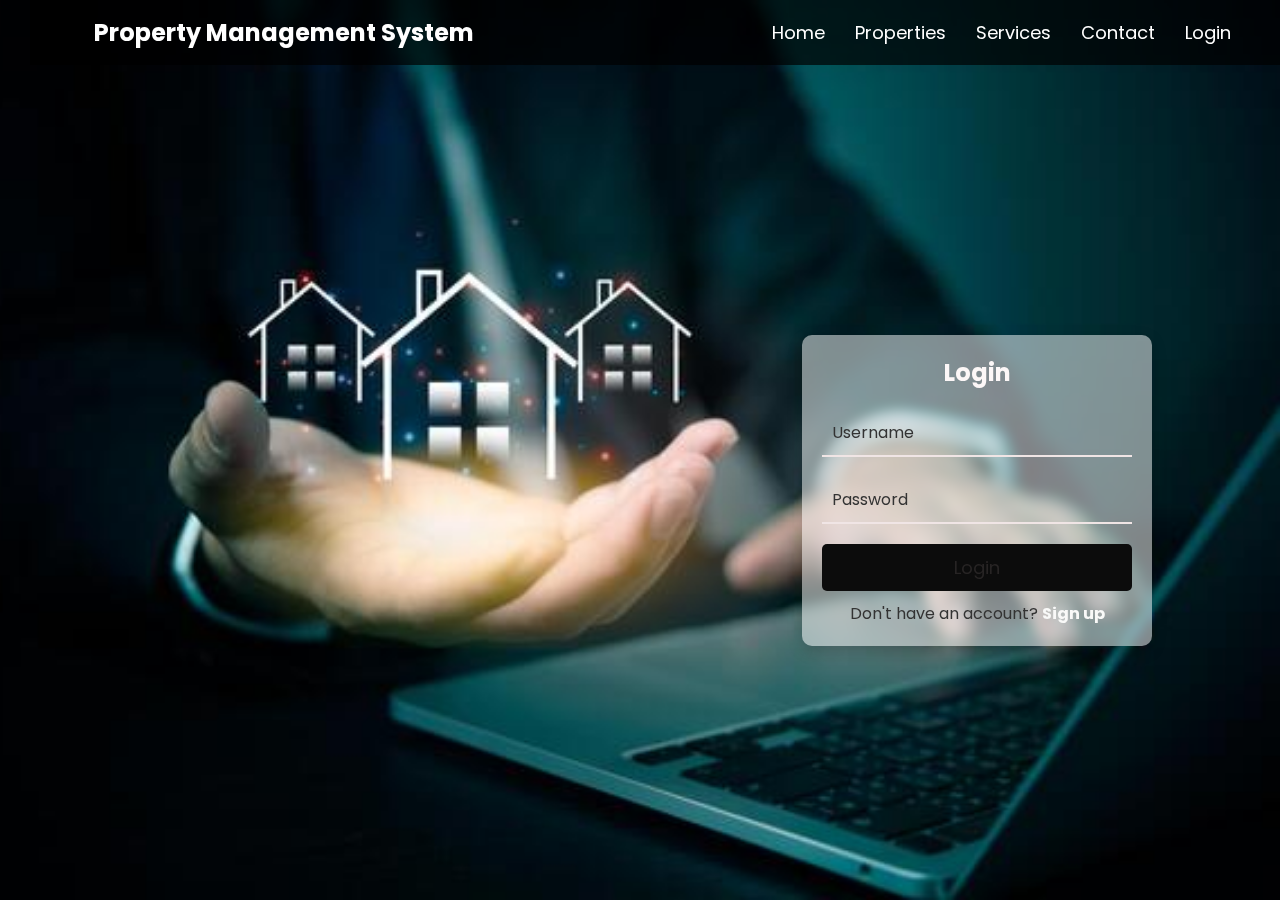
<file: fsad/index.html>
<!DOCTYPE html>
<html lang="en">
<head>
    <meta charset="UTF-8">
    <meta name="viewport" content="width=device-width, initial-scale=1.0">
    <title>Login | Property Management System</title>
    <link rel="stylesheet" href="styles.css">
</head>
<body>

    <!-- Navigation Bar -->
    <header class="navbar">
        <h1 class="logo">Property Management System</h1>
        <nav>
            <ul>
                <li><a href="home.html">Home</a></li>
                <li><a href="Properties.html">Properties</a></li>
                <li><a href="services.html">Services</a></li>
                <li><a href="contact.html">Contact</a></li>
                <li><a href="index.html" class="login-btn">Login</a></li>
            </ul>
        </nav>
    </header>

    <!-- Login Form Section -->
    <div class="login-container">
        <form class="login-form">
            <h2>Login</h2>
            <div class="input-group">
                <input type="text" required>
                <label>Username</label>
            </div>
            <div class="input-group">
                <input type="password" required>
                <label>Password</label>
            </div>
            <button type="submit" class="btn">Login</button>
            <p class="signup-text">Don't have an account? <a href="#">Sign up</a></p>
        </form>
    </div>

    <script src="script.js"></script>
</body>
</html>
</file>
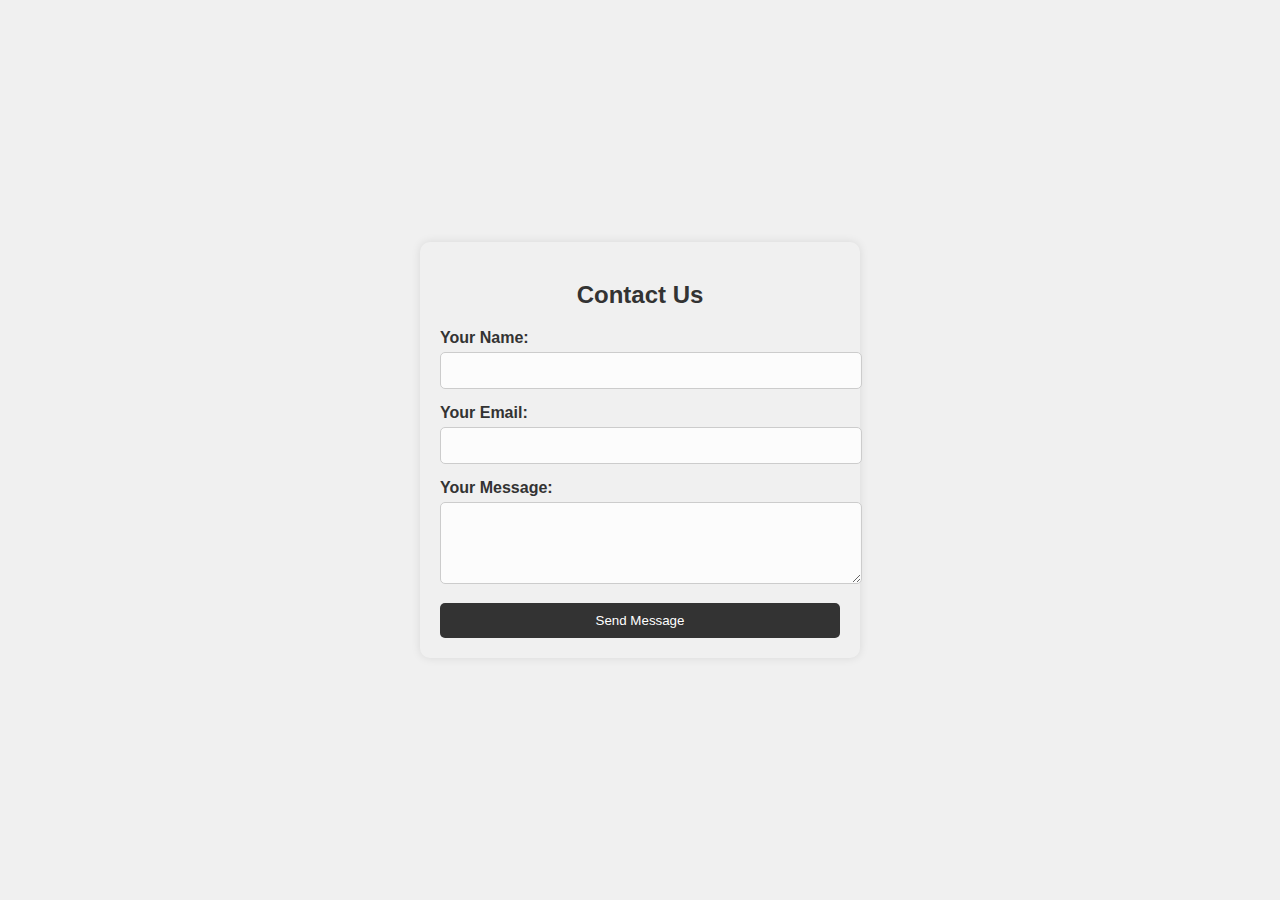
<file: contact.html>
<!DOCTYPE html>
<html lang="en">
<head>
    <meta charset="UTF-8">
    <meta name="viewport" content="width=device-width, initial-scale=1.0">
    <title>Contact Us Form</title>
    <style>
        body {
            margin: 0;
            font-family: Arial, sans-serif;
            display: flex;
            justify-content: center;
            align-items: center;
            height: 100vh;
            background-color: #f0f0f0;
        }
        .contact-form {
            width: 400px;
            padding: 20px;
            background-image: url('https://images.unsplash.com/photo-1598257006458-087b68729511?ixlib=rb-4.0.3&auto=format&fit=crop&w=1350&q=80');
            background-size: cover;
            background-position: center;
            border-radius: 10px;
            box-shadow: 0 0 10px rgba(0, 0, 0, 0.1);
            color: #333;
        }
        .contact-form h2 {
            text-align: center;
            margin-bottom: 20px;
        }
        .contact-form label {
            display: block;
            margin-bottom: 5px;
            font-weight: bold;
        }
        .contact-form input,
        .contact-form textarea {
            width: 100%;
            padding: 10px;
            margin-bottom: 15px;
            border: 1px solid #ccc;
            border-radius: 5px;
            background: rgba(255, 255, 255, 0.8);
        }
        .contact-form button {
            width: 100%;
            padding: 10px;
            background-color: #333;
            color: #fff;
            border: none;
            border-radius: 5px;
            cursor: pointer;
        }
        .contact-form button:hover {
            background-color: #555;
        }
        .confirmation-message {
            display: none;
            text-align: center;
            padding: 20px;
            background: rgba(255, 255, 255, 0.9);
            border-radius: 10px;
        }
        .confirmation-message h3 {
            margin: 0 0 10px;
        }
    </style>
</head>
<body>
    <div class="contact-form" id="contactForm">
        <h2>Contact Us</h2>
        <form id="contactUsForm" onsubmit="handleSubmit(event)">
            <label for="name">Your Name:</label>
            <input type="text" id="name" name="name" required>

            <label for="email">Your Email:</label>
            <input type="email" id="email" name="email" required>

            <label for="message">Your Message:</label>
            <textarea id="message" name="message" rows="4" required></textarea>

            <button type="submit">Send Message</button>
        </form>
        <div class="confirmation-message" id="confirmationMessage">
            <h3>Thank You!</h3>
            <p>Your message has been sent successfully. We'll get back to you soon.</p>
            <button onclick="resetForm()">Send Another Message</button>
        </div>
    </div>

    <script>
        function handleSubmit(event) {
            event.preventDefault(); // Prevent form from submitting traditionally
            // Hide the form and show the confirmation message
            document.getElementById('contactUsForm').style.display = 'none';
            document.getElementById('confirmationMessage').style.display = 'block';
        }

        function resetForm() {
            // Reset the form fields
            document.getElementById('contactUsForm').reset();
            
            // Show the form again
            document.getElementById('contactUsForm').style.display = 'block';
            
            // Hide the confirmation message
            document.getElementById('confirmationMessage').style.display = 'none';
            
            // Optionally focus on the name field
            document.getElementById('name').focus();
        }
    </script>
</body>
</html>
</file>
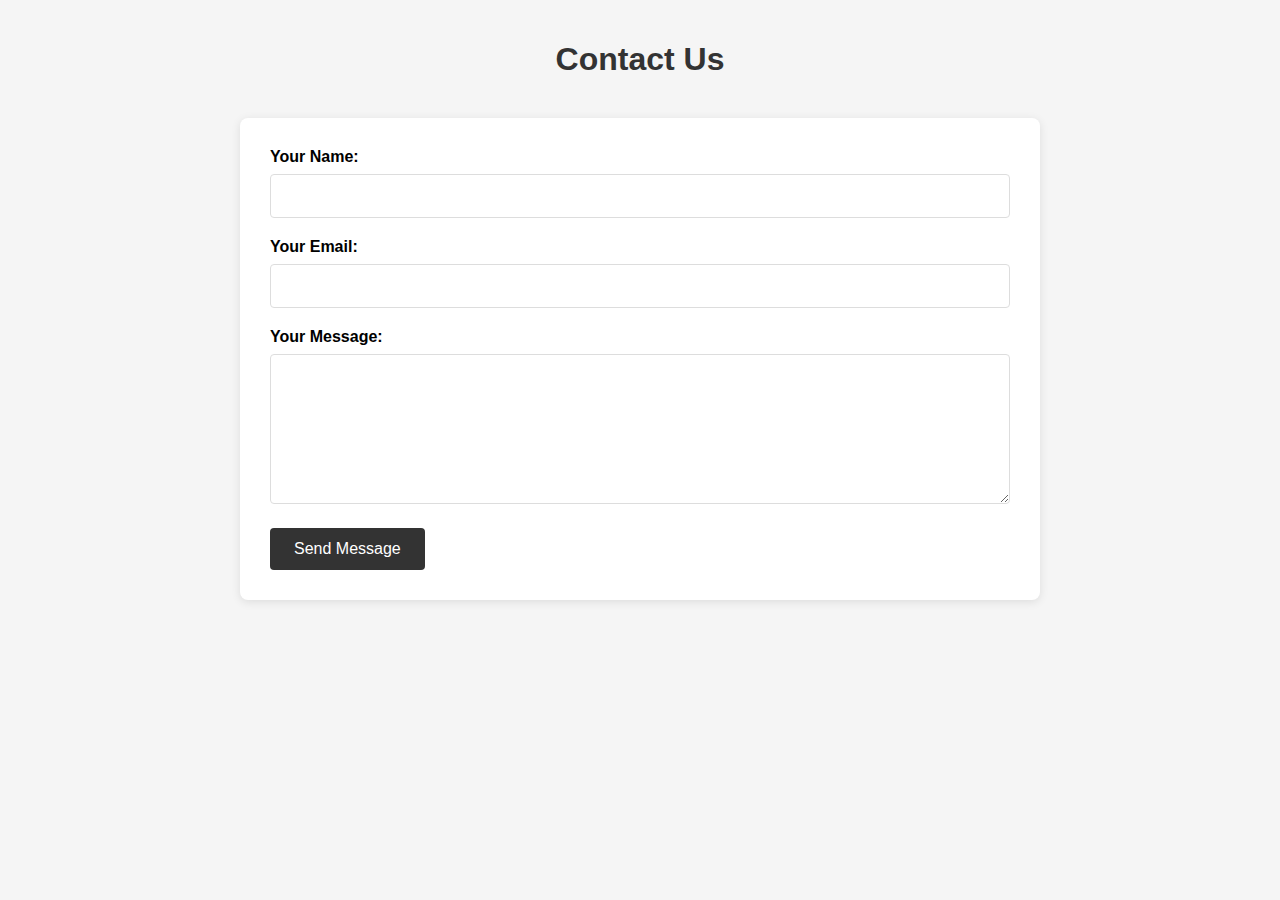
<file: ContactUs.html>
<!DOCTYPE html>
<html lang="en">
<head>
    <meta charset="UTF-8">
    <meta name="viewport" content="width=device-width, initial-scale=1.0">
    <title>Contact Us - Property Management System</title>
    <style>
        body {
            font-family: Arial, sans-serif;
            margin: 0;
            padding: 0;
            background-color: #f5f5f5;
        }
        
        .container {
            max-width: 800px;
            margin: 0 auto;
            padding: 20px;
        }
        
        h1 {
            text-align: center;
            color: #333;
            margin-bottom: 40px;
        }
        
        .contact-form {
            background-color: white;
            border-radius: 8px;
            box-shadow: 0 2px 10px rgba(0, 0, 0, 0.1);
            padding: 30px;
        }
        
        .form-group {
            margin-bottom: 20px;
        }
        
        label {
            display: block;
            margin-bottom: 8px;
            font-weight: bold;
        }
        
        input, textarea {
            width: 100%;
            padding: 12px;
            border: 1px solid #ddd;
            border-radius: 4px;
            font-size: 16px;
            box-sizing: border-box;
        }
        
        textarea {
            min-height: 150px;
            resize: vertical;
        }
        
        .error {
            color: #d9534f;
            font-size: 14px;
            margin-top: 5px;
            display: none;
        }
        
        .btn {
            background-color: #333;
            color: white;
            border: none;
            padding: 12px 24px;
            border-radius: 4px;
            font-size: 16px;
            cursor: pointer;
            transition: background-color 0.3s;
        }
        
        .btn:hover {
            background-color: #555;
        }
        
        .confirmation {
            display: none;
            background-color: #dff0d8;
            color: #3c763d;
            padding: 15px;
            border-radius: 4px;
            margin-top: 20px;
            text-align: center;
        }
        
        .loading {
            display: none;
            text-align: center;
            margin-top: 20px;
        }
        
        .spinner {
            border: 4px solid #f3f3f3;
            border-top: 4px solid #333;
            border-radius: 50%;
            width: 30px;
            height: 30px;
            animation: spin 1s linear infinite;
            margin: 0 auto;
        }
        
        @keyframes spin {
            0% { transform: rotate(0deg); }
            100% { transform: rotate(360deg); }
        }
    </style>
</head>
<body>
    <div class="container">
        <h1>Contact Us</h1>
        
        <div class="contact-form" id="contactForm">
            <div class="form-group">
                <label for="name">Your Name:</label>
                <input type="text" id="name" name="name">
                <div class="error" id="nameError">Please enter your name</div>
            </div>
            
            <div class="form-group">
                <label for="email">Your Email:</label>
                <input type="email" id="email" name="email">
                <div class="error" id="emailError">Please enter a valid email address</div>
            </div>
            
            <div class="form-group">
                <label for="message">Your Message:</label>
                <textarea id="message" name="message"></textarea>
                <div class="error" id="messageError">Please enter your message</div>
            </div>
            
            <button class="btn" id="sendButton" onclick="validateAndSubmit()">Send Message</button>
        </div>
        
        <div class="loading" id="loading">
            <div class="spinner"></div>
            <p>Sending your message...</p>
        </div>
        
        <div class="confirmation" id="confirmation">
            <h3>Thank you for contacting us!</h3>
            <p>We have received your message and will get back to you as soon as possible.</p>
            <button class="btn" onclick="resetForm()">Send Another Message</button>
        </div>
    </div>

    <script>
        function validateAndSubmit() {
            // Reset error messages
            document.getElementById('nameError').style.display = 'none';
            document.getElementById('emailError').style.display = 'none';
            document.getElementById('messageError').style.display = 'none';
            
            // Get form values
            const name = document.getElementById('name').value.trim();
            const email = document.getElementById('email').value.trim();
            const message = document.getElementById('message').value.trim();
            
            // Validate form
            let isValid = true;
            
            if (name === '') {
                document.getElementById('nameError').style.display = 'block';
                isValid = false;
            }
            
            if (email === '' || !isValidEmail(email)) {
                document.getElementById('emailError').style.display = 'block';
                isValid = false;
            }
            
            if (message === '') {
                document.getElementById('messageError').style.display = 'block';
                isValid = false;
            }
            
            // If valid, submit the form
            if (isValid) {
                // Show loading spinner
                document.getElementById('contactForm').style.display = 'none';
                document.getElementById('loading').style.display = 'block';
                
                // Simulate form submission (you would replace this with your actual form submission)
                setTimeout(function() {
                    // Hide loading spinner and show confirmation
                    document.getElementById('loading').style.display = 'none';
                    document.getElementById('confirmation').style.display = 'block';
                    
                    // Log form data (for demonstration purposes)
                    console.log('Form submitted with the following data:');
                    console.log('Name:', name);
                    console.log('Email:', email);
                    console.log('Message:', message);
                    
                    // In a real application, you would send this data to your server
                    // using fetch() or XMLHttpRequest
                }, 1500); // Simulate a delay for demonstration purposes
            }
        }
        
        function isValidEmail(email) {
            // Basic email validation regex
            const emailRegex = /^[^\s@]+@[^\s@]+\.[^\s@]+$/;
            return emailRegex.test(email);
        }
        
        function resetForm() {
            // Clear form fields
            document.getElementById('name').value = '';
            document.getElementById('email').value = '';
            document.getElementById('message').value = '';
            
            // Hide confirmation and show form
            document.getElementById('confirmation').style.display = 'none';
            document.getElementById('contactForm').style.display = 'block';
        }
    </script>
</body>
</html>
</file>
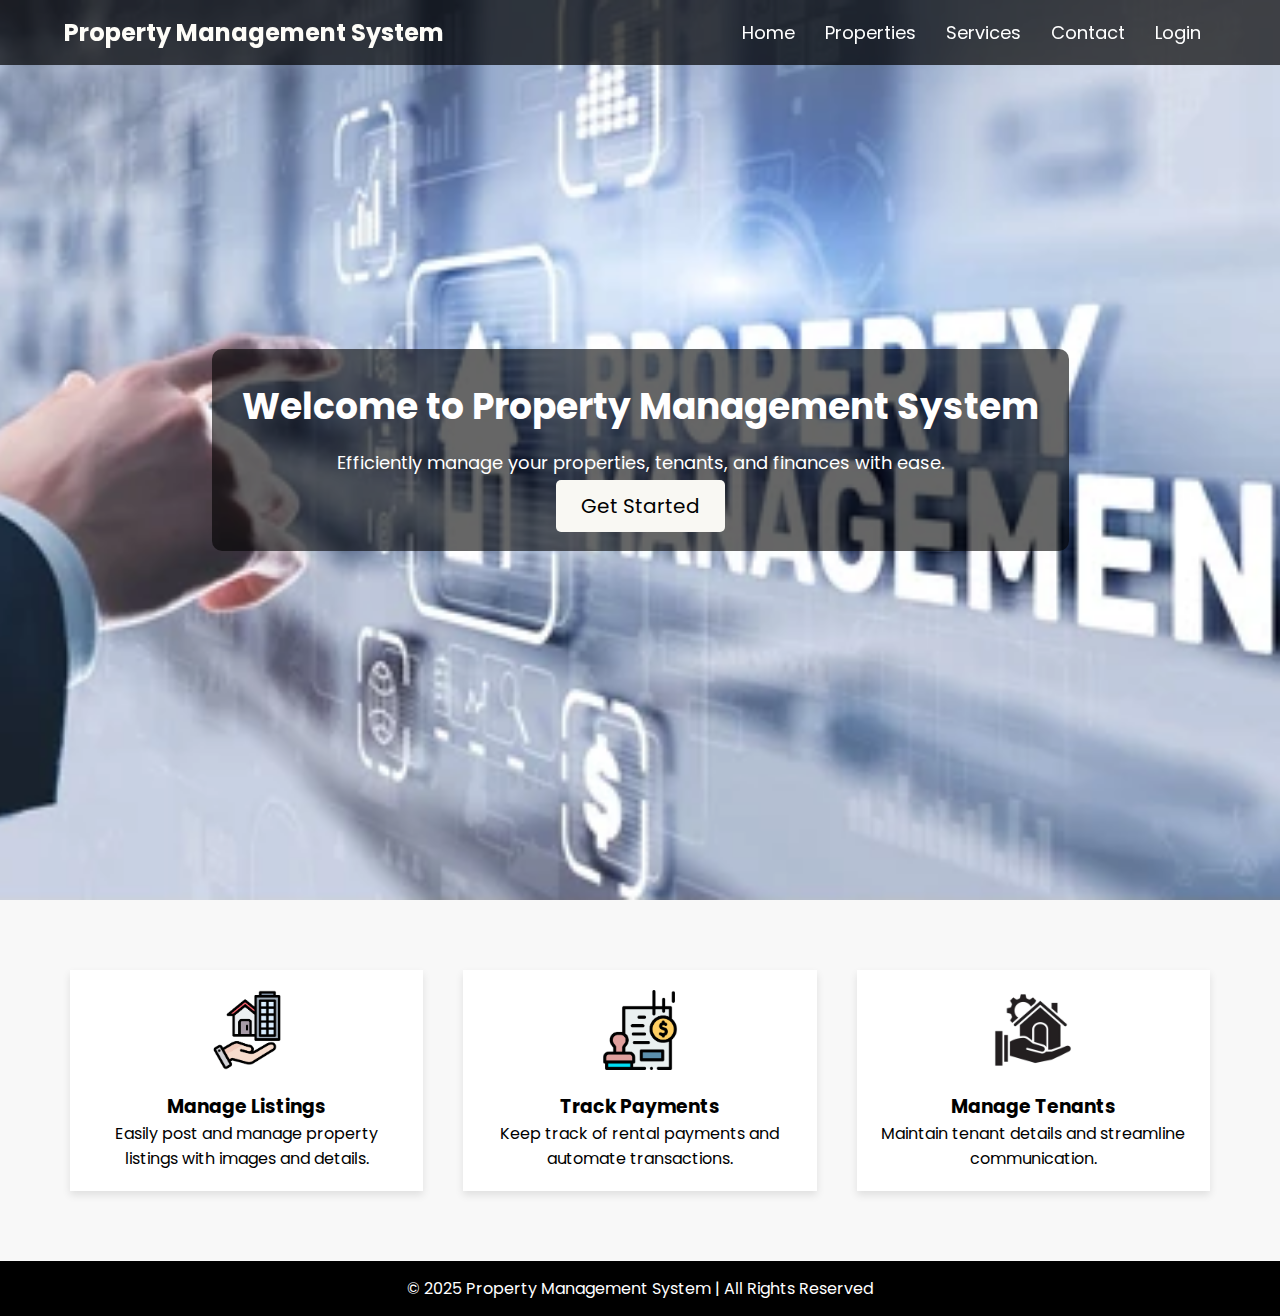
<file: home.html>
<!DOCTYPE html>
<html lang="en">
<head>
    <meta charset="UTF-8">
    <meta name="viewport" content="width=device-width, initial-scale=1.0">
    <title>Property Management System</title>
    <style>
        @import url('https://fonts.googleapis.com/css2?family=Poppins:wght@300;400;600&display=swap');

        * {
            margin: 0;
            padding: 0;
            box-sizing: border-box;
            font-family: 'Poppins', sans-serif;
            scroll-behavior: smooth;
        }

        /* Header (Navigation Bar) */
        .navbar {
            position: fixed;
            top: 0;
            width: 100%;
            background: rgba(0, 0, 0, 0.7);
            padding: 15px 5%;
            display: flex;
            justify-content: space-between;
            align-items: center;
            z-index: 1000;
            transition: 0.3s;
        }

        .logo {
            color: #fefdf8;
            font-size: 24px;
            font-weight: bold;
        }

        .navbar ul {
            list-style: none;
            display: flex;
        }

        .navbar ul li {
            margin: 0 15px;
        }

        .navbar ul li a {
            text-decoration: none;
            color: white;
            font-size: 18px;
            transition: 0.3s;
        }

        .navbar ul li a:hover {
            color: #f9f9f6;
        }

        /* Hero Section */
        .hero {
            height: 100vh;
            background: url("homeback.png") no-repeat center center/cover;
            display: flex;
            align-items: center;
            justify-content: center;
            text-align: center;
        }

        .hero-content {
            background: rgba(0, 0, 0, 0.6);
            padding: 30px;
            border-radius: 10px;
            color: white;
            animation: fadeIn 1.5s ease-in-out;
        }

        .hero-content h2 {
            font-size: 36px;
        }

        .hero-content p {
            font-size: 18px;
            margin: 15px 0;
        }

        .cta-btn {
            background: #f9f8f3;
            color: black;
            padding: 12px 25px;
            border-radius: 5px;
            text-decoration: none;
            font-size: 20px;
            transition: 0.3s;
        }

        .cta-btn:hover {
            background: #fbfaf8;
            transform: scale(1.1);
        }
        
        .features {
            display: flex;
            justify-content: center;
            text-align: center;
            padding: 50px;
            background: #f8f8f8;
        }

        .feature {
            margin: 20px;
            width: 30%;
            padding: 20px;
            background: white;
            box-shadow: 0px 4px 8px rgba(0, 0, 0, 0.1);
            transition: 0.3s;
            animation: slideUp 1.2s ease-in-out;
        }

        .feature:hover {
            transform: translateY(-10px);
        }

        .feature img {
            width: 80px;
            margin-bottom: 15px;
        }

        /* Footer */
        footer {
            background: black;
            color: white;
            text-align: center;
            padding: 15px;
        }

        /* Animations */
        @keyframes fadeIn {
            from {
                opacity: 0;
                transform: scale(0.9);
            }
            to {
                opacity: 1;
                transform: scale(1);
            }
        }

        @keyframes slideUp {
            from {
                opacity: 0;
                transform: translateY(50px);
            }
            to {
                opacity: 1;
                transform: translateY(0);
            }
        }
    </style>
</head>
<body>

    <!-- Header Section -->
    <header class="navbar">
        <h1 class="logo">Property Management System</h1>
        <nav>
            <ul>
                <li><a href="home.html">Home</a></li>
                <li><a href="Properties.html">Properties</a></li>
                <li><a href="services.html">Services</a></li>
                <li><a href="contact.html">Contact</a></li>
                <li><a href="index.html" class="login-btn">Login</a></li>
            </ul>
        </nav>
    </header>

    <!-- Hero Section -->
    <section class="hero">
        <div class="hero-content">
            <h2>Welcome to Property Management System</h2>
            <p>Efficiently manage your properties, tenants, and finances with ease.</p>
            <a href="login.html" class="cta-btn">Get Started</a>
        </div>
    </section>

    <!-- Features Section -->
    <section class="features">
        <div class="feature">
            <img src="p1.png" alt="Listings">
            <h3>Manage Listings</h3>
            <p>Easily post and manage property listings with images and details.</p>
        </div>
        <div class="feature">
            <img src="p2.png" alt="Payments">
            <h3>Track Payments</h3>
            <p>Keep track of rental payments and automate transactions.</p>
        </div>
        <div class="feature">
            <img src="p3.png" alt="Tenants">
            <h3>Manage Tenants</h3>
            <p>Maintain tenant details and streamline communication.</p>
              
        </div>
    </section>

    <!-- Footer Section -->
    <footer>
        <p>&copy; 2025 Property Management System | All Rights Reserved</p>
    </footer>

    <!-- JavaScript -->
    <script>
        document.addEventListener("scroll", function() {
            const navbar = document.querySelector(".navbar");
            if (window.scrollY > 50) {
                navbar.style.background = "rgba(0, 0, 0, 0.9)";
            } else {
                navbar.style.background = "rgba(0, 0, 0, 0.7)";
            }
        });
    </script>

</body>
</html>
</file>
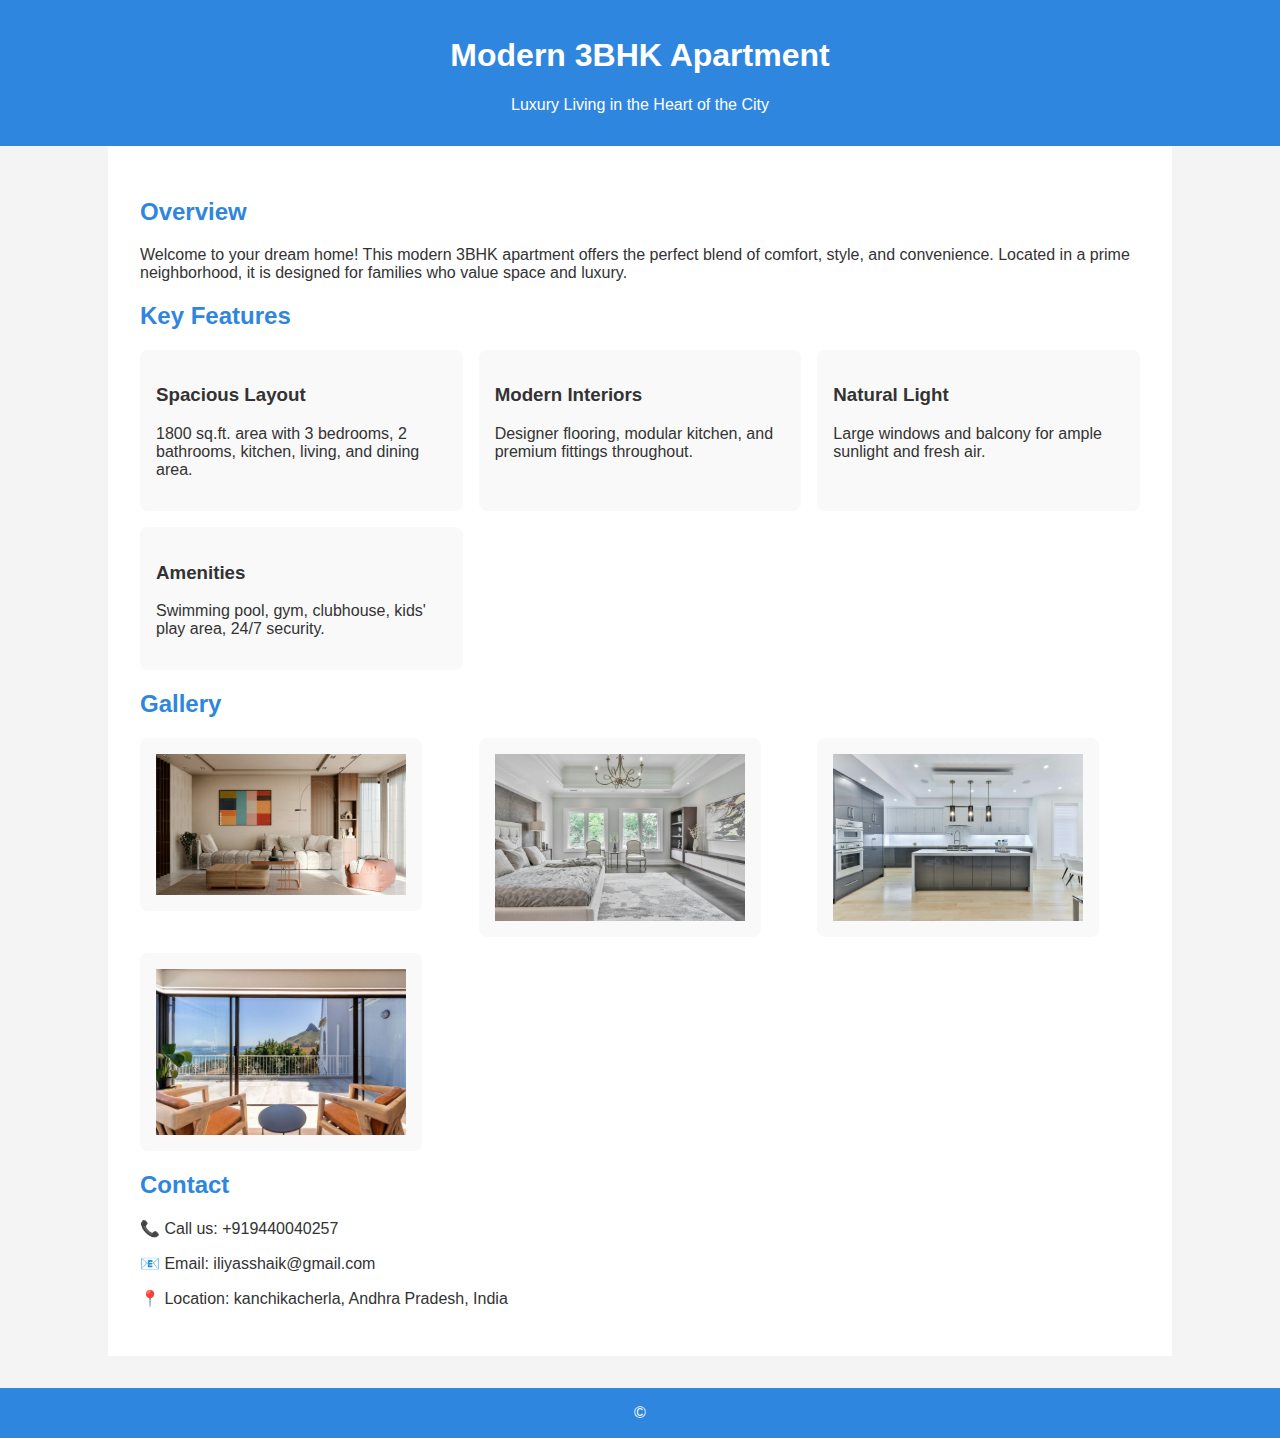
<file: view.html>
<!DOCTYPE html>
<html lang="en">
<head>
  <meta charset="UTF-8" />
  <meta name="viewport" content="width=device-width, initial-scale=1.0"/>
  <title>Modern 3BHK Apartment</title>
  <style>
    body {
      font-family: 'Segoe UI', sans-serif;
      margin: 0;
      padding: 0;
      background-color: #f4f4f4;
      color: #333;
    }
    header {
      background-color: #2e86de;
      color: white;
      padding: 1rem;
      text-align: center;
    }
    .container {
      padding: 2rem;
      max-width: 1000px;
      margin: auto;
      background-color: white;
    }
    h2 {
      color: #2e86de;
    }
    .features, .gallery {
      display: grid;
      grid-template-columns: repeat(auto-fit, minmax(250px, 1fr));
      gap: 1rem;
    }
    .feature, .gallery img {
      padding: 1rem;
      background-color: #f9f9f9;
      border-radius: 8px;
    }
    footer {
      text-align: center;
      padding: 1rem;
      background-color: #2e86de;
      color: white;
      margin-top: 2rem;
    }
  </style>
</head>
<body>
  <header>
    <h1>Modern 3BHK Apartment</h1>
    <p>Luxury Living in the Heart of the City</p>
  </header>

  <div class="container">
    <h2>Overview</h2>
    <p>
      Welcome to your dream home! This modern 3BHK apartment offers the perfect blend of comfort,
      style, and convenience. Located in a prime neighborhood, it is designed for families who
      value space and luxury.
    </p>

    <h2>Key Features</h2>
    <div class="features">
      <div class="feature">
        <h3>Spacious Layout</h3>
        <p>1800 sq.ft. area with 3 bedrooms, 2 bathrooms, kitchen, living, and dining area.</p>
      </div>
      <div class="feature">
        <h3>Modern Interiors</h3>
        <p>Designer flooring, modular kitchen, and premium fittings throughout.</p>
      </div>
      <div class="feature">
        <h3>Natural Light</h3>
        <p>Large windows and balcony for ample sunlight and fresh air.</p>
      </div>
      <div class="feature">
        <h3>Amenities</h3>
        <p>Swimming pool, gym, clubhouse, kids' play area, 24/7 security.</p>
      </div>
    </div>

    <h2>Gallery</h2>
    <div class="gallery">
     <img src="livingroom1.jpg" alt="Living Room" style="width: 250px; height: auto;">

      <img src="MasterBedroom1.jpg" alt="Master Bedroom"style="width: 250px; height: auto;">
      <img src="kitchen.jpg" alt="Kitchen"style="width: 250px; height: auto;">
      <img src="bolconyview1.jpg" alt="Balcony View"style="width: 250px; height: auto;">
    </div>

    <h2>Contact</h2>
    <p>📞 Call us: +919440040257</p>
    <p>📧 Email: iliyasshaik@gmail.com</p>
    <p>📍 Location: kanchikacherla, Andhra Pradesh, India</p>
  </div>

  <footer>
    &copy; 
  </footer>
</body>
</html>
</file>
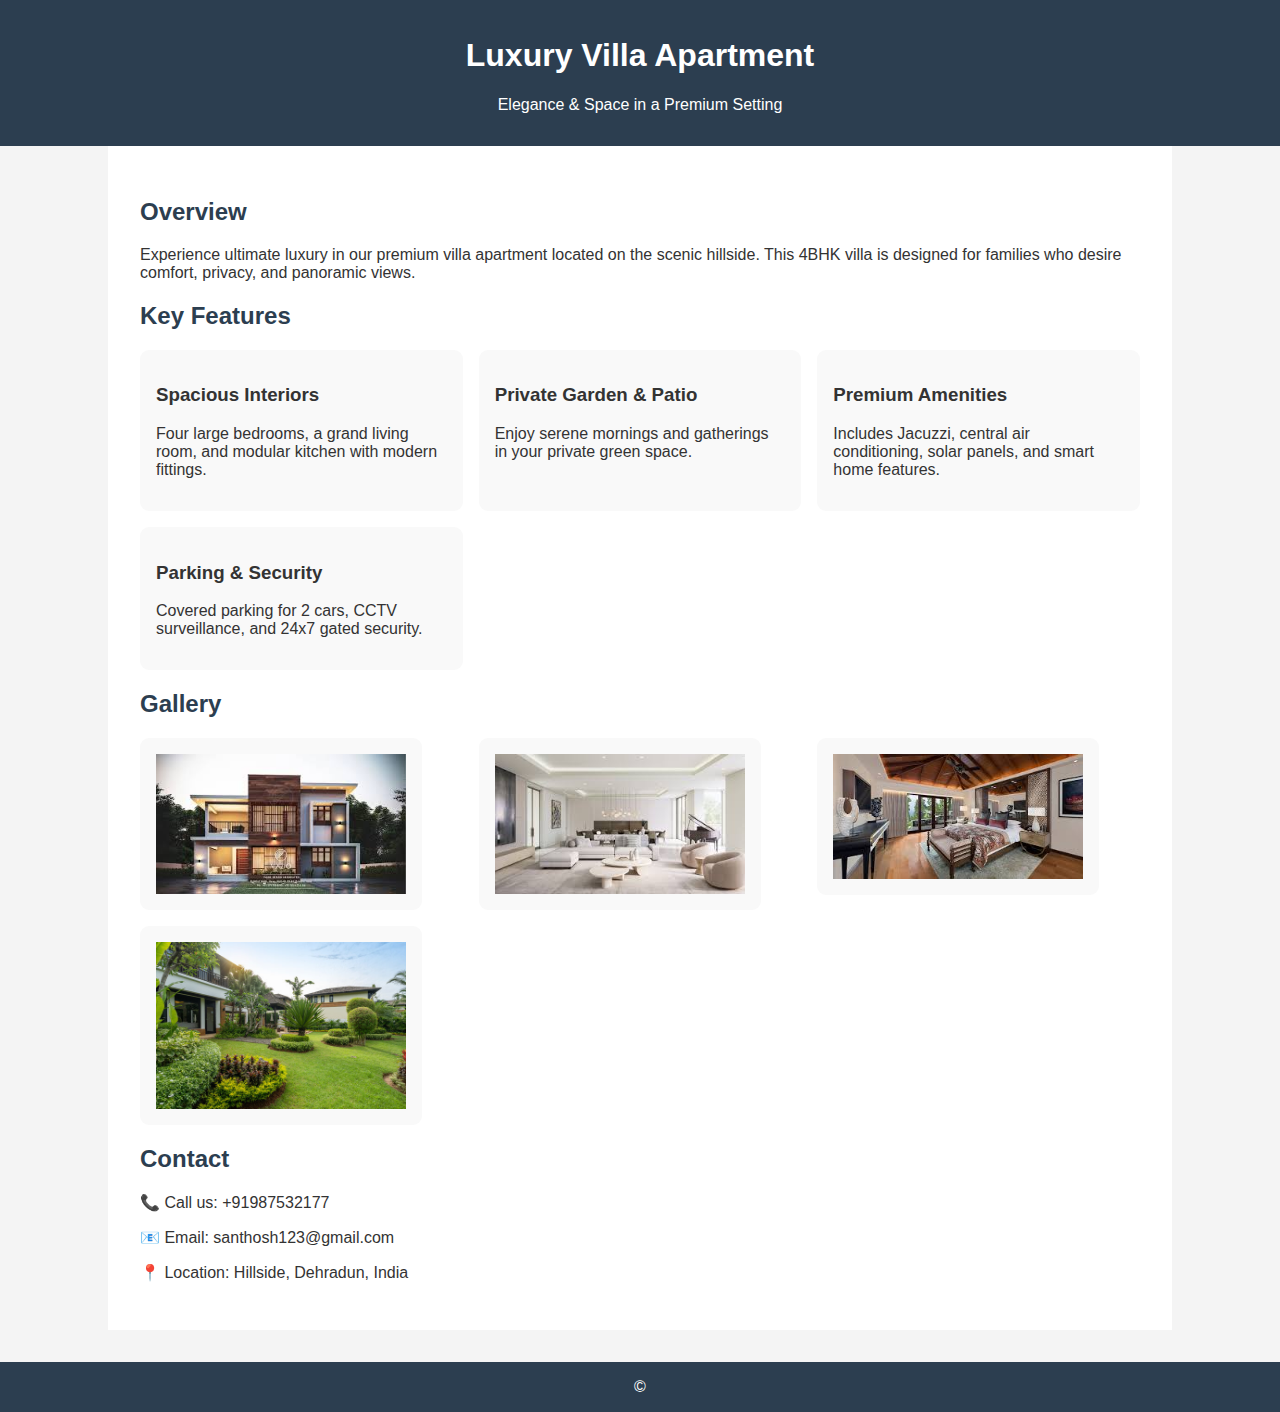
<file: view3.html>
<!DOCTYPE html>
<html lang="en">
<head>
  <meta charset="UTF-8" />
  <meta name="viewport" content="width=device-width, initial-scale=1.0"/>
  <title>Luxury Villa Apartment</title>
  <style>
    body {
      font-family: 'Segoe UI', sans-serif;
      margin: 0;
      padding: 0;
      background-color: #f4f4f4;
      color: #333;
    }
    header {
      background-color: #2c3e50;
      color: white;
      padding: 1rem;
      text-align: center;
    }
    .container {
      padding: 2rem;
      max-width: 1000px;
      margin: auto;
      background-color: white;
    }
    h2 {
      color: #2c3e50;
    }
    .features, .gallery {
      display: grid;
      grid-template-columns: repeat(auto-fit, minmax(250px, 1fr));
      gap: 1rem;
    }
    .feature, .gallery img {
      padding: 1rem;
      background-color: #f9f9f9;
      border-radius: 9px;
    }
    footer {
      text-align: center;
      padding: 1rem;
      background-color: #2c3e50;
      color: white;
      margin-top: 2rem;
    }
  </style>
</head>
<body>
  <header>
    <h1>Luxury Villa Apartment</h1>
    <p>Elegance & Space in a Premium Setting</p>
  </header>

  <div class="container">
    <h2>Overview</h2>
    <p>
      Experience ultimate luxury in our premium villa apartment located on the scenic hillside.
      This 4BHK villa is designed for families who desire comfort, privacy, and panoramic views.
    </p>

    <h2>Key Features</h2>
    <div class="features">
      <div class="feature">
        <h3>Spacious Interiors</h3>
        <p>Four large bedrooms, a grand living room, and modular kitchen with modern fittings.</p>
      </div>
      <div class="feature">
        <h3>Private Garden & Patio</h3>
        <p>Enjoy serene mornings and gatherings in your private green space.</p>
      </div>
      <div class="feature">
        <h3>Premium Amenities</h3>
        <p>Includes Jacuzzi, central air conditioning, solar panels, and smart home features.</p>
      </div>
      <div class="feature">
        <h3>Parking & Security</h3>
        <p>Covered parking for 2 cars, CCTV surveillance, and 24x7 gated security.</p>
      </div>
    </div>

    <h2>Gallery</h2>
    <div class="gallery">
      <img src="FrontView.jpg" alt="Villa Front View" style="width: 250px; height: auto;">
      <img src="Luxury Villa Living Room.jpg" alt="Villa Living Room" style="width: 250px; height: auto;">
      <img src="VillaBedroom.jpg" alt="Villa Bedroom" style="width: 250px; height: auto;">
      <img src="VillaGarden.jpg" alt="Villa Garden" style="width: 250px; height: auto;">
    </div>

    <h2>Contact</h2>
    <p>📞 Call us: +91987532177</p>
    <p>📧 Email: santhosh123@gmail.com</p>
    <p>📍 Location: Hillside, Dehradun, India</p>
  </div>

  <footer>
    &copy; 
  </footer>
</body>
</html>
</file>
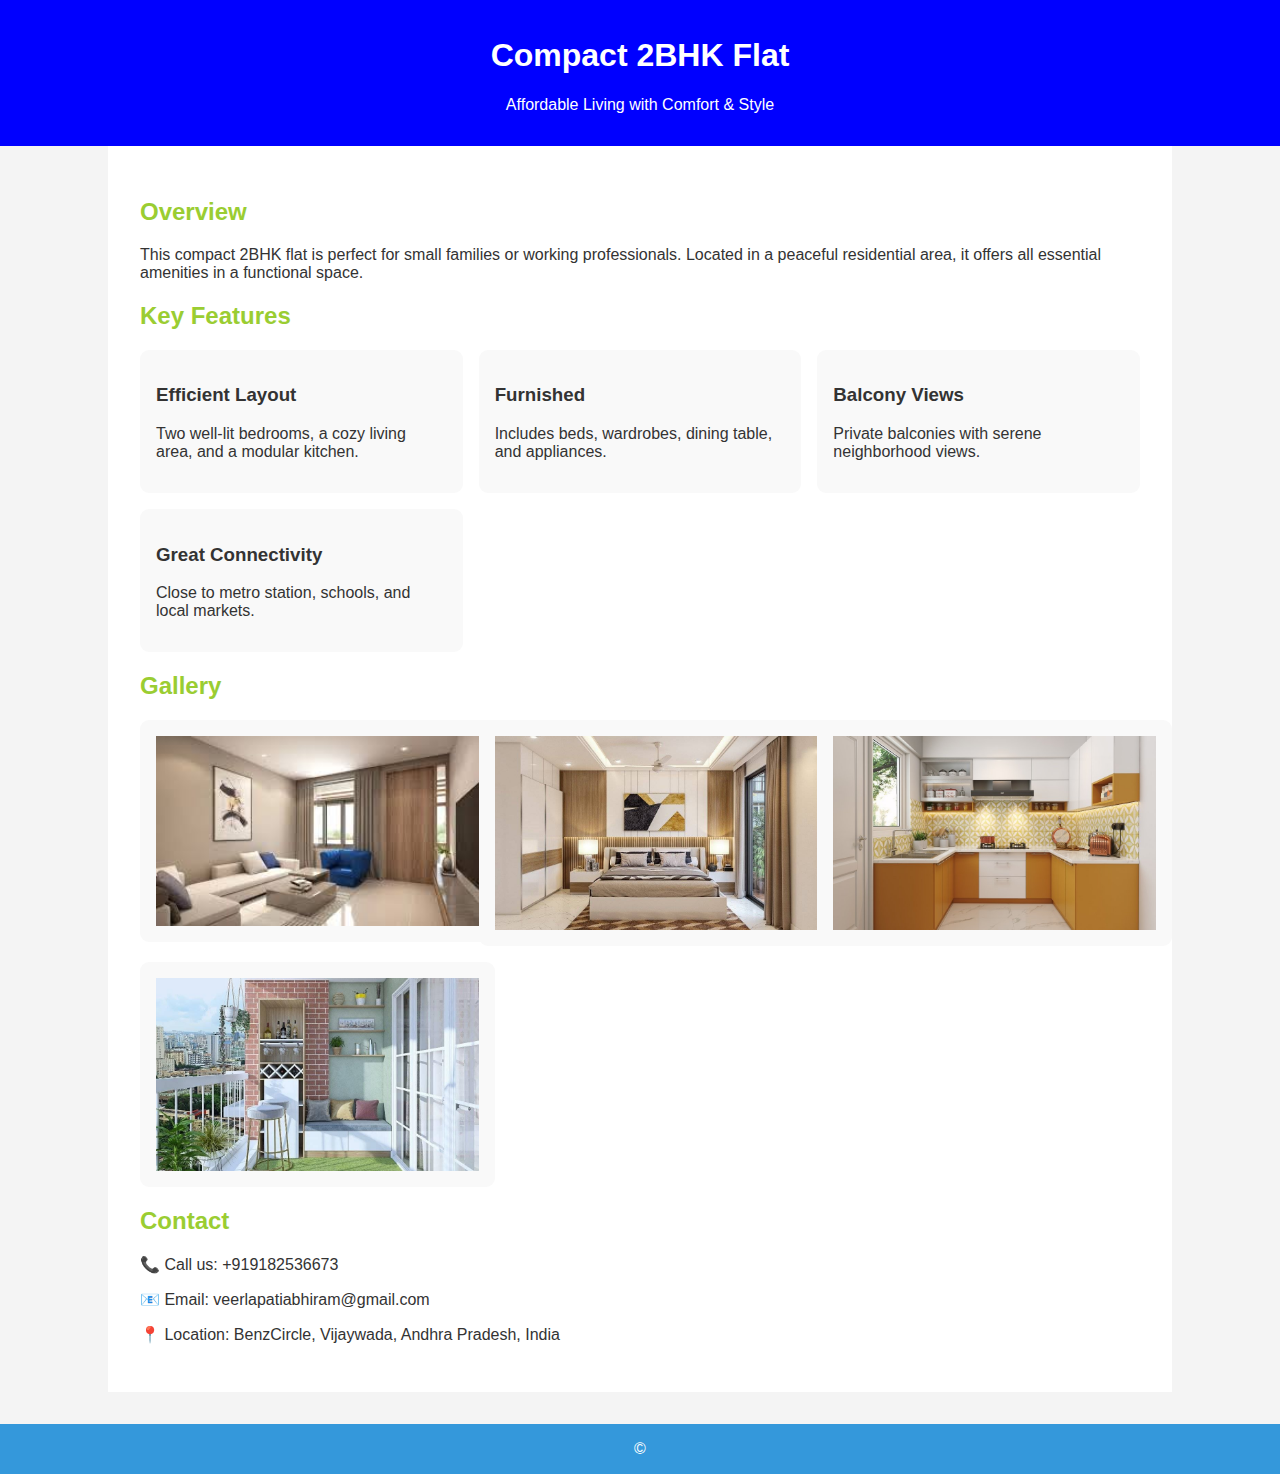
<file: View4.html>
<!DOCTYPE html>
<html lang="en">
<head>
  <meta charset="UTF-8" />
  <meta name="viewport" content="width=device-width, initial-scale=1.0"/>
  <title>Compact 2BHK Flat</title>
  <style>
    body {
      font-family: 'Segoe UI', sans-serif;
      margin: 0;
      padding: 0;
      background-color: #f4f4f4;
      color: #333;
    }

    header {
      background-color: blue;
      color: white;
      padding: 1rem;
      text-align: center;
    }

    .container {
      padding: 2rem;
      max-width: 1000px;
      margin: auto;
      background-color: white;
    }

    h2 {
      color: yellowgreen;
    }

    .features, .gallery {
      display: grid;
      grid-template-columns: repeat(auto-fit, minmax(250px, 1fr));
      gap: 1rem;
    }

    .feature, .gallery img {
      padding: 1rem;
      background-color: #f9f9f9;
      border-radius: 9px;
    }

    .gallery img {
      width: 100%;
      height: auto;
      object-fit: cover;
    }

    footer {
      text-align: center;
      padding: 1rem;
      background-color: #3498db;
      color: white;
      margin-top: 2rem;
    }
  </style>
</head>
<body>
  <header>
    <h1>Compact 2BHK Flat</h1>
    <p>Affordable Living with Comfort & Style</p>
  </header>

  <div class="container">
    <h2>Overview</h2>
    <p>
      This compact 2BHK flat is perfect for small families or working professionals.
      Located in a peaceful residential area, it offers all essential amenities in a functional space.
    </p>

    <h2>Key Features</h2>
    <div class="features">
      <div class="feature">
        <h3>Efficient Layout</h3>
        <p>Two well-lit bedrooms, a cozy living area, and a modular kitchen.</p>
      </div>
      <div class="feature">
        <h3>Furnished</h3>
        <p>Includes beds, wardrobes, dining table, and appliances.</p>
      </div>
      <div class="feature">
        <h3>Balcony Views</h3>
        <p>Private balconies with serene neighborhood views.</p>
      </div>
      <div class="feature">
        <h3>Great Connectivity</h3>
        <p>Close to metro station, schools, and local markets.</p>
      </div>
    </div>

    <h2>Gallery</h2>
    <div class="gallery">
      <img src="FlatLivingRoom.jpg" alt="Living Room">
      <img src="FlatBedroom.jpg" alt="Bedroom">
      <img src="FlatKitchen(1).jpg" alt="Kitchen">
      <img src="FlatBalcony.jpg" alt="Balcony">
    </div>

    <h2>Contact</h2>
    <p>📞 Call us: +919182536673</p>
    <p>📧 Email: veerlapatiabhiram@gmail.com</p>
    <p>📍 Location: BenzCircle, Vijaywada, Andhra Pradesh, India</p>
  </div>

  <footer>
    &copy; 
  </footer>
</body>
</html>
</file>
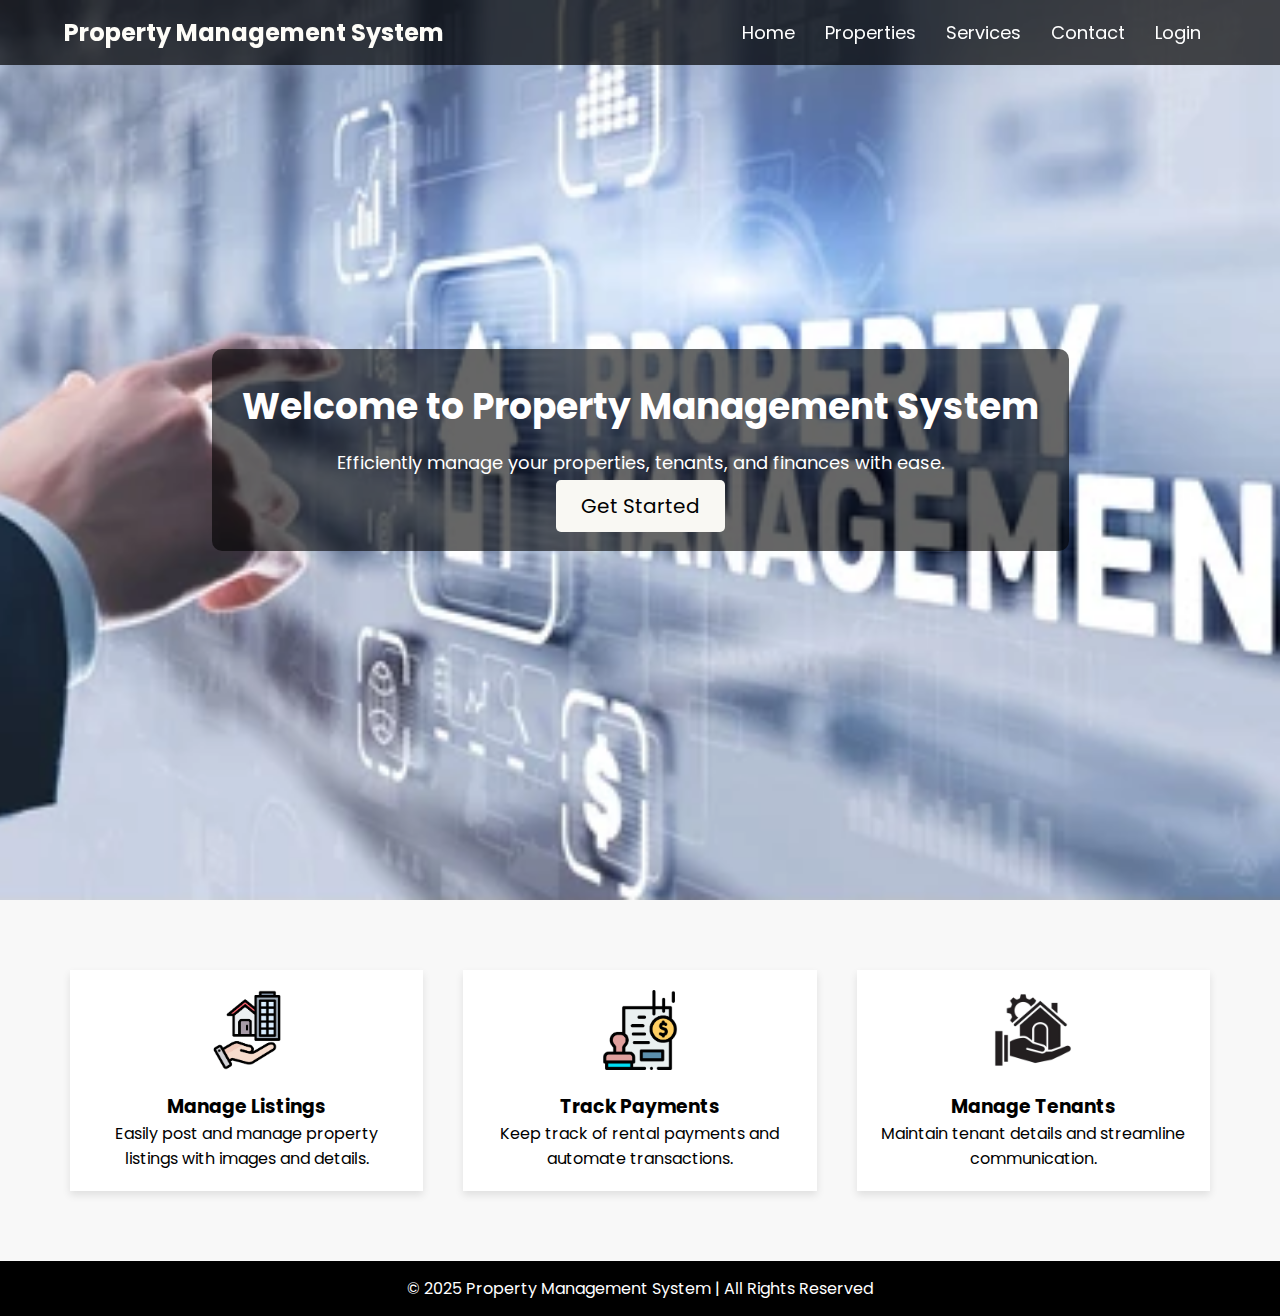
<file: fsad/home.html>
<!DOCTYPE html>
<html lang="en">
<head>
    <meta charset="UTF-8">
    <meta name="viewport" content="width=device-width, initial-scale=1.0">
    <title>Property Management System</title>
    <style>
        @import url('https://fonts.googleapis.com/css2?family=Poppins:wght@300;400;600&display=swap');

        * {
            margin: 0;
            padding: 0;
            box-sizing: border-box;
            font-family: 'Poppins', sans-serif;
            scroll-behavior: smooth;
        }

        /* Header (Navigation Bar) */
        .navbar {
            position: fixed;
            top: 0;
            width: 100%;
            background: rgba(0, 0, 0, 0.7);
            padding: 15px 5%;
            display: flex;
            justify-content: space-between;
            align-items: center;
            z-index: 1000;
            transition: 0.3s;
        }

        .logo {
            color: #fefdf8;
            font-size: 24px;
            font-weight: bold;
        }

        .navbar ul {
            list-style: none;
            display: flex;
        }

        .navbar ul li {
            margin: 0 15px;
        }

        .navbar ul li a {
            text-decoration: none;
            color: white;
            font-size: 18px;
            transition: 0.3s;
        }

        .navbar ul li a:hover {
            color: #f9f9f6;
        }

        /* Hero Section */
        .hero {
            height: 100vh;
            background: url("homeback.png") no-repeat center center/cover;
            display: flex;
            align-items: center;
            justify-content: center;
            text-align: center;
        }

        .hero-content {
            background: rgba(0, 0, 0, 0.6);
            padding: 30px;
            border-radius: 10px;
            color: white;
            animation: fadeIn 1.5s ease-in-out;
        }

        .hero-content h2 {
            font-size: 36px;
        }

        .hero-content p {
            font-size: 18px;
            margin: 15px 0;
        }

        .cta-btn {
            background: #f9f8f3;
            color: black;
            padding: 12px 25px;
            border-radius: 5px;
            text-decoration: none;
            font-size: 20px;
            transition: 0.3s;
        }

        .cta-btn:hover {
            background: #fbfaf8;
            transform: scale(1.1);
        }
        
        .features {
            display: flex;
            justify-content: center;
            text-align: center;
            padding: 50px;
            background: #f8f8f8;
        }

        .feature {
            margin: 20px;
            width: 30%;
            padding: 20px;
            background: white;
            box-shadow: 0px 4px 8px rgba(0, 0, 0, 0.1);
            transition: 0.3s;
            animation: slideUp 1.2s ease-in-out;
        }

        .feature:hover {
            transform: translateY(-10px);
        }

        .feature img {
            width: 80px;
            margin-bottom: 15px;
        }

        /* Footer */
        footer {
            background: black;
            color: white;
            text-align: center;
            padding: 15px;
        }

        /* Animations */
        @keyframes fadeIn {
            from {
                opacity: 0;
                transform: scale(0.9);
            }
            to {
                opacity: 1;
                transform: scale(1);
            }
        }

        @keyframes slideUp {
            from {
                opacity: 0;
                transform: translateY(50px);
            }
            to {
                opacity: 1;
                transform: translateY(0);
            }
        }
    </style>
</head>
<body>

    <!-- Header Section -->
    <header class="navbar">
        <h1 class="logo">Property Management System</h1>
        <nav>
            <ul>
                <li><a href="home.html">Home</a></li>
                <li><a href="Properties.html">Properties</a></li>
                <li><a href="services.html">Services</a></li>
                <li><a href="contact.html">Contact</a></li>
                <li><a href="index.html" class="login-btn">Login</a></li>
            </ul>
        </nav>
    </header>

    <!-- Hero Section -->
    <section class="hero">
        <div class="hero-content">
            <h2>Welcome to Property Management System</h2>
            <p>Efficiently manage your properties, tenants, and finances with ease.</p>
            <a href="login.html" class="cta-btn">Get Started</a>
        </div>
    </section>

    <!-- Features Section -->
    <section class="features">
        <div class="feature">
            <img src="p1.png" alt="Listings">
            <h3>Manage Listings</h3>
            <p>Easily post and manage property listings with images and details.</p>
        </div>
        <div class="feature">
            <img src="p2.png" alt="Payments">
            <h3>Track Payments</h3>
            <p>Keep track of rental payments and automate transactions.</p>
        </div>
        <div class="feature">
            <img src="p3.png" alt="Tenants">
            <h3>Manage Tenants</h3>
            <p>Maintain tenant details and streamline communication.</p>
        </div>
    </section>

    <!-- Footer Section -->
    <footer>
        <p>&copy; 2025 Property Management System | All Rights Reserved</p>
    </footer>

    <!-- JavaScript -->
    <script>
        document.addEventListener("scroll", function() {
            const navbar = document.querySelector(".navbar");
            if (window.scrollY > 50) {
                navbar.style.background = "rgba(0, 0, 0, 0.9)";
            } else {
                navbar.style.background = "rgba(0, 0, 0, 0.7)";
            }
        });
    </script>

</body>
</html>
</file>
<file: fsad/styles.css>
@import url('https://fonts.googleapis.com/css2?family=Poppins:wght@300;400;600&display=swap');

* {
    margin: 0;
    padding: 0;
    box-sizing: border-box;
    font-family: 'Poppins', sans-serif;
}

/* Navigation Bar */
.navbar {
    position: fixed;
    top: 0;
    width: 100%;
    background: rgba(0, 0, 0, 0.7);
    padding: 15px 5%;
    display: flex;
    justify-content: space-between;
    align-items: center;
    z-index: 1000;
    transition: 0.3s;
}

.logo {
    color: white;
    font-size: 24px;
    font-weight: bold;
}

.navbar ul {
    list-style: none;
    display: flex;
}

.navbar ul li {
    margin: 0 15px;
}

.navbar ul li a {
    text-decoration: none;
    color: white;
    font-size: 18px;
    transition: 0.3s;
}

.navbar ul li a:hover {
    color: #ffd700;
}

/* Background and Layout */
body {
    display: flex;
    justify-content: flex-end; /* Moves login box to the right */
    align-items: center;
    height: 100vh;
    padding-right: 10%;
    background: url("back.png") no-repeat center center/cover;
    position: relative;
}

/* Remove the dark overlay */
body::before {
    content: "";
    position: absolute;
    top: 0;
    left: 0;
    width: 100%;
    height: 100%;
}

/* Website Name (Top-Left Corner) */
header {
    position: absolute;
    top: 20px;
    left: 30px;
}

.website-name {
    color: #f9f6f6;
    font-size: 24px;
    font-weight: 600;
}

/* Login Container */
.login-container {
    background: rgba(255, 255, 255, 0.5); /* Lighter transparent effect */
    backdrop-filter: blur(5px);
    padding: 20px;
    border-radius: 10px;
    box-shadow: 0 5px 15px rgba(0, 0, 0, 0.2);
    text-align: center;
    width: 350px;
    margin-top: 80px; /* Prevents overlap with navbar */
}

.login-form h2 {
    color: #fcf7f7;
    margin-bottom: 20px;
}

.input-group {
    position: relative;
    margin-bottom: 20px;
}

.input-group input {
    width: 100%;
    padding: 10px;
    border: none;
    background: transparent;
    border-bottom: 2px solid #f0e5e5;
    color: #f8f4f4;
    outline: none;
    font-size: 16px;
}

.input-group label {
    position: absolute;
    left: 10px;
    top: 10px;
    color: #333;
    transition: 0.3s;
    font-size: 16px;
}

.input-group input:focus + label,
.input-group input:valid + label {
    top: -10px;
    font-size: 12px;
    color: #3f10e5;
}

.btn {
    background: #0c0c0c;
    color: #272424;
    padding: 10px;
    width: 100%;
    border: none;
    cursor: pointer;
    border-radius: 5px;
    font-size: 18px;
    transition: 0.3s;
}

.btn:hover {
    background: #f7f9f8;
    transform: scale(1.05);
}

.signup-text {
    margin-top: 10px;
    color: #333;
}

.signup-text a {
    color: #f9f9f8;
    text-decoration: none;
    font-weight: bold;
}

/* Responsive Design */
@media (max-width: 768px) {
    body {
        justify-content: center;
        padding-right: 0;
    }

    .login-container {
        width: 90%;
    }
}
</file>
